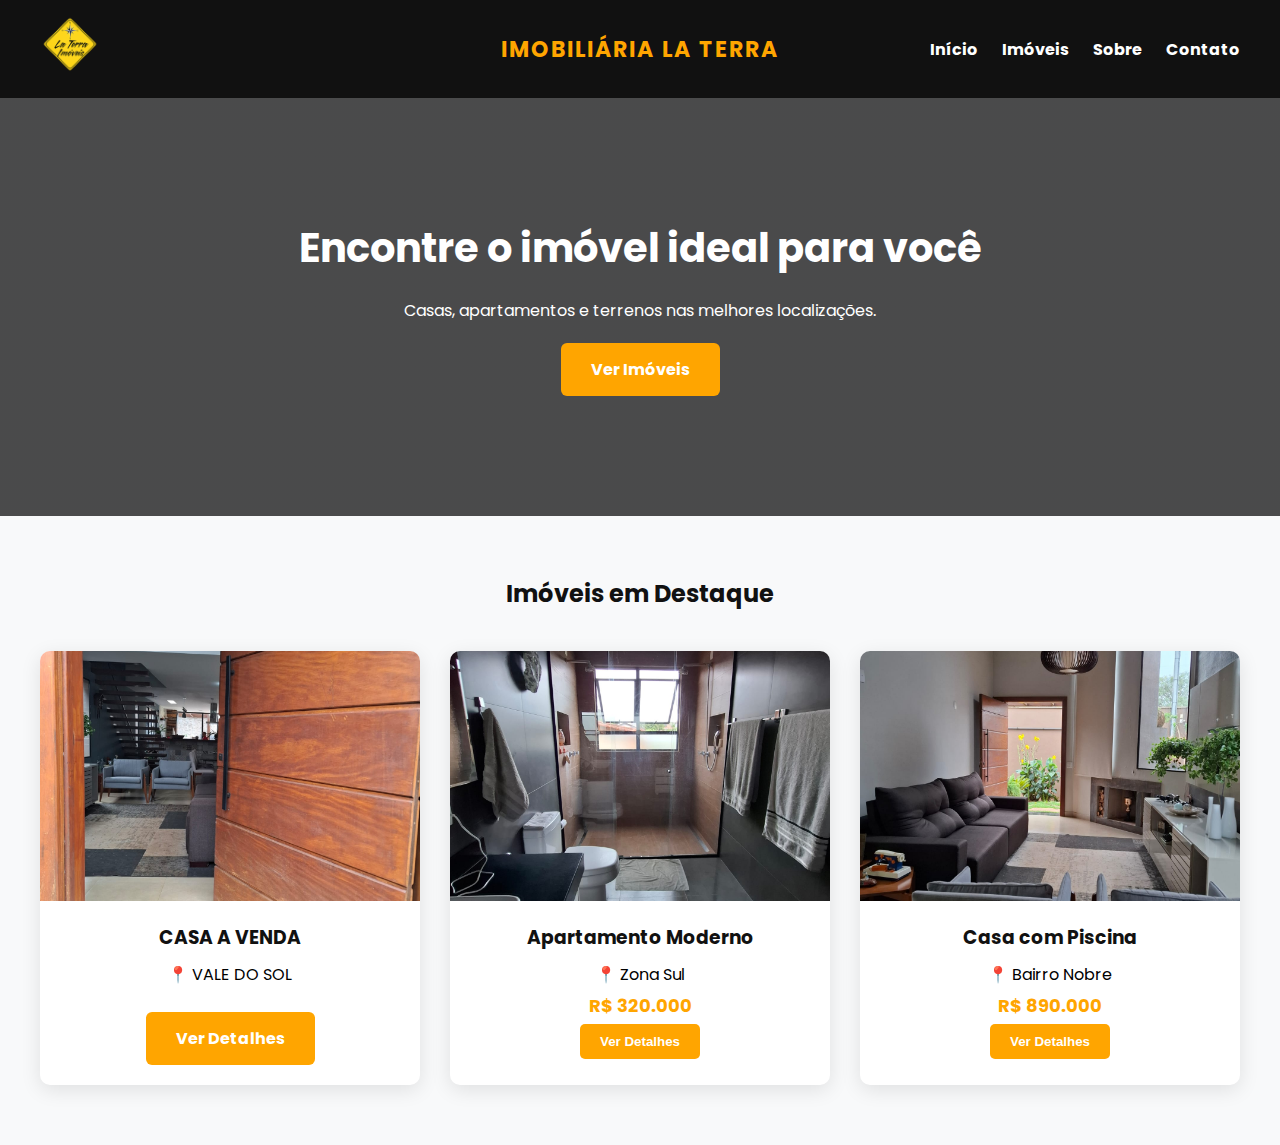
<file: index.html>
<!DOCTYPE html>
<html lang="pt-BR">
<head>
    <meta charset="UTF-8">
    <meta name="viewport" content="width=device-width, initial-scale=1.0">
    <title>Imobiliária La Terra</title>
    <link rel="stylesheet" href="style.css">
    <link rel="icon" type="image/png" href="img/favicon.png">
    <link href="https://fonts.googleapis.com/css2?family=Poppins:wght@300;400;500;600;700&display=swap" rel="stylesheet">


</head>
<body>

<header>

    <div class="logo">
        <img src="img/logo.png" alt="La Terra Imóveis">
    </div>

    <div class="titulo">
        IMOBILIÁRIA LA TERRA 
    </div>

    <nav id="menu">
        <a href="#">Início</a>
        <a href="lista/lista.html">Imóveis</a>
        <a href="#">Sobre</a>
        <a href="#">Contato</a>
    </nav>

</header>


<section class="hero">
    <h1>Encontre o imóvel ideal para você</h1>
    <p>Casas, apartamentos e terrenos nas melhores localizações.</p>
    <a href="lista/lista.html" class="btn">Ver Imóveis</a>
</section>

<section class="imoveis">
    <h2>Imóveis em Destaque</h2>

    <div class="grid">

        <div class="card">
            <img src="casas/casa 1/front.jpeg" alt="Casa">
            <h3>CASA A VENDA</h3>
            <p>📍 VALE DO SOL</p>
            <a href="imoveis/imovel.html" class="btn">Ver Detalhes</a>
        </div>

        <div class="card">
            <img src="imgcasa/casa2.png" alt="Apartamento">
            <h3>Apartamento Moderno</h3>
            <p>📍 Zona Sul</p>
            <p class="preco">R$ 320.000</p>
            <button>Ver Detalhes</button>
        </div>

        <div class="card">
            <img src="imgcasa/casa3.png" alt="Casa">
            <h3>Casa com Piscina</h3>
            <p>📍 Bairro Nobre</p>
            <p class="preco">R$ 890.000</p>
            <button>Ver Detalhes</button>
        </div>
</file>
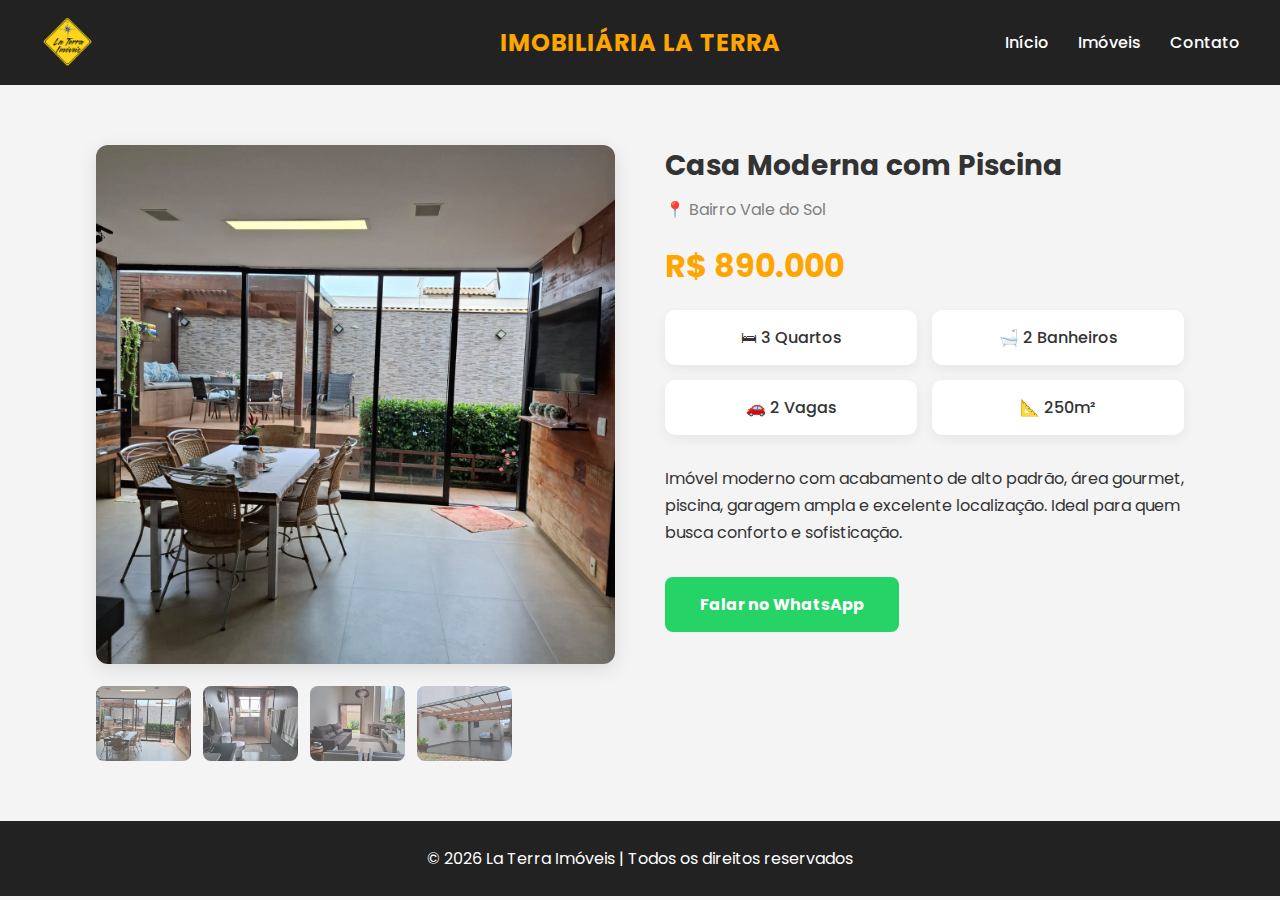
<file: imoveis/imovel.html>
<!DOCTYPE html>
<html lang="pt-br">
<head>
    <meta charset="UTF-8">
    <meta name="viewport" content="width=device-width, initial-scale=1.0">
    <title>Casa Moderna com Piscina | La Terra Imóveis</title>
    <link rel="icon" type="image/png" href="../img/favicon.png">
    <link rel="stylesheet" href="estilo.css">
    <link href="https://fonts.googleapis.com/css2?family=Poppins:wght@300;400;500;600;700&display=swap" rel="stylesheet">

</head>
<body>

<header class="topo">

    <!-- LOGO -->
    <div class="logo">
        <img src="../img/logo.png" alt="Logo">
    </div>

    <!-- TÍTULO CENTRAL -->
    <h1 class="titulo-site">IMOBILIÁRIA LA TERRA</h1>

    <!-- MENU -->
    <nav class="menu">
        <a href="../index.html">Início</a>
        <a href="#">Imóveis</a>
        <a href="#">Contato</a>
    </nav>

</header>


<div class="container">

    <!-- GALERIA -->
    <div class="galeria">
        <img id="imagem-principal" src="../imgcasa/casa1.png" alt="Casa Moderna">

        <div class="miniaturas">
            <img src="../imgcasa/casa1.png" onclick="trocarImagem(this)">
            <img src="../imgcasa/casa2.png" onclick="trocarImagem(this)">
            <img src="../imgcasa/casa3.png" onclick="trocarImagem(this)">
            <img src="../imgcasa/casa4.png" onclick="trocarImagem(this)">
        </div>
    </div>

    <!-- INFORMAÇÕES -->
    <div class="info">
        <h1>Casa Moderna com Piscina</h1>
        <div class="localizacao">📍 Bairro Vale do Sol</div>
        <div class="preco">R$ 890.000</div>

        <div class="caracteristicas">
            <div>🛏 3 Quartos</div>
            <div>🛁 2 Banheiros</div>
            <div>🚗 2 Vagas</div>
            <div>📐 250m²</div>
        </div>

        <div class="descricao">
            Imóvel moderno com acabamento de alto padrão, área gourmet,
            piscina, garagem ampla e excelente localização.
            Ideal para quem busca conforto e sofisticação.
        </div>

        <a class="btn-whatsapp" href="https://wa.me/5599999999999" target="_blank">
            Falar no WhatsApp
        </a>
    </div>

</div>

<footer>
    © 2026 La Terra Imóveis | Todos os direitos reservados
</footer>

<script>
function trocarImagem(elemento) {
    document.getElementById("imagem-principal").src = elemento.src;
}
</script>

</body>
</html>
</file>
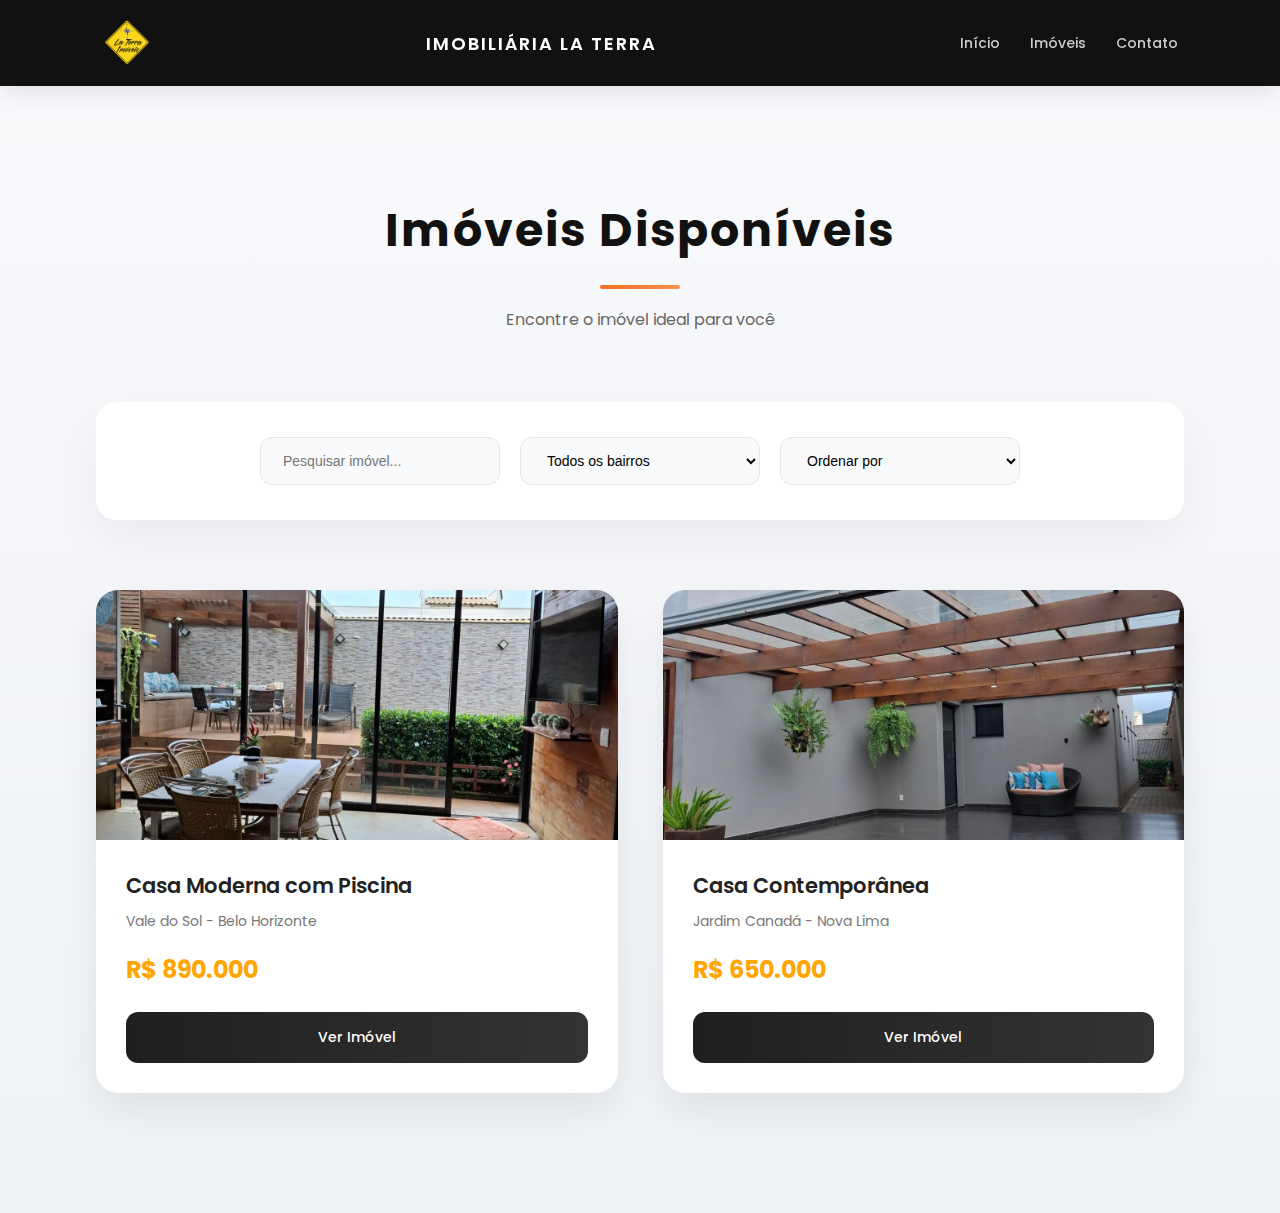
<file: lista/lista.html>
<!DOCTYPE html>
<html lang="pt-br">
<head>
<meta charset="UTF-8">
<meta name="viewport" content="width=device-width, initial-scale=1.0">
<title>Imóveis Disponíveis | La Terra Imóveis</title>
   <link rel="icon" type="image/png" href="../img/favicon.png">

<link rel="stylesheet" href="lista.css">
<link href="https://fonts.googleapis.com/css2?family=Poppins:wght@300;400;500;600;700&display=swap" rel="stylesheet">
</head>

<body>

<header>
    <div class="logo">
        <img src="../img/logo.png" alt="Logo La Terra Imóveis">
    </div>

    <h1 class="titulo-site">IMOBILIÁRIA LA TERRA</h1>

    <nav>
        <a href="index.html">Início</a>
        <a href="imoveis.html">Imóveis</a>
        <a href="#">Contato</a>
    </nav>
</header>

<section class="titulo-pagina">
    <h1>Imóveis Disponíveis</h1>
    <p>Encontre o imóvel ideal para você</p>
</section>

<section class="filtros">
    <input type="text" id="pesquisa" placeholder="Pesquisar imóvel...">

    <select id="bairro">
        <option value="">Todos os bairros</option>
        <option value="Vale do Sol">Vale do Sol</option>
        <option value="Jardim Canadá">Jardim Canadá</option>
    </select>

    <select id="ordenar">
        <option value="">Ordenar por</option>
        <option value="menor">Preço: menor para maior</option>
        <option value="maior">Preço: maior para menor</option>
    </select>
</section>

<section class="lista-imoveis" id="listaImoveis">

    <!-- IMÓVEL 1 -->
    <div class="card-imovel"
         data-preco="890000"
         data-bairro="Vale do Sol"
         data-cidade="Belo Horizonte">

        <img src="../imgcasa/casa1.png" alt="Casa Moderna com Piscina">

        <div class="card-info">
            <h3>Casa Moderna com Piscina</h3>
            <p>Vale do Sol - Belo Horizonte</p>
            <div class="preco">R$ 890.000</div>
            <a href="#" class="btn-ver">Ver Imóvel</a>
        </div>
    </div>

    <!-- IMÓVEL 2 -->
    <div class="card-imovel"
         data-preco="650000"
         data-bairro="Jardim Canadá"
         data-cidade="Nova Lima">

        <img src="../imgcasa/casa4.png" alt="Casa Contemporânea">

        <div class="card-info">
            <h3>Casa Contemporânea</h3>
            <p>Jardim Canadá - Nova Lima</p>
            <div class="preco">R$ 650.000</div>
            <a href="#" class="btn-ver">Ver Imóvel</a>
        </div>
    </div>

</section>

<script>
const pesquisa = document.getElementById("pesquisa");
const bairro = document.getElementById("bairro");
const ordenar = document.getElementById("ordenar");
const lista = document.getElementById("listaImoveis");

function filtrar() {
    const cards = document.querySelectorAll(".card-imovel");

    cards.forEach(card => {
        const titulo = card.querySelector("h3").innerText.toLowerCase();
        const bairroCard = card.dataset.bairro;
        const cidadeCard = card.dataset.cidade;
        const busca = pesquisa.value.toLowerCase();

        const matchBusca =
            titulo.includes(busca) ||
            bairroCard.toLowerCase().includes(busca) ||
            cidadeCard.toLowerCase().includes(busca);

        const matchBairro =
            bairro.value === "" || bairroCard === bairro.value;

        card.style.display = (matchBusca && matchBairro) ? "flex" : "none";
    });
}

function ordenarPreco() {
    const cards = Array.from(document.querySelectorAll(".card-imovel"));

    cards.sort((a, b) => {
        const precoA = parseInt(a.dataset.preco);
        const precoB = parseInt(b.dataset.preco);

        if (ordenar.value === "menor") return precoA - precoB;
        if (ordenar.value === "maior") return precoB - precoA;
        return 0;
    });

    cards.forEach(card => lista.appendChild(card));
}

pesquisa.addEventListener("input", filtrar);
bairro.addEventListener("change", filtrar);
ordenar.addEventListener("change", ordenarPreco);
</script>

</body>
</html>
</file>
<file: style.css>
* {
    margin: 0;
    padding: 0;
    box-sizing: border-box;
}

body {
    font-family: 'Poppins', sans-serif;
    background-color: #f8f9fa;
}

/* ===== HEADER ===== */

header {
    background: #111;
    padding: 15px 40px;
    display: flex;
    align-items: center;
    justify-content: space-between;
    position: relative;
}

.titulo {
    position: absolute;
    left: 50%;
    transform: translateX(-50%);
    font-size: 22px;
    font-weight: 700;
    letter-spacing: 2px;
    color: #FFA500;
    text-transform: uppercase;
}


.logo {
    font-size: 20px;
    font-weight: bold;
    color: #FFA500;
}

nav a {
    color: white;
    margin-left: 20px;
    text-decoration: none;
    font-weight: bold;
    transition: 0.3s;
}

nav a:hover {
    color: #FFA500;
}

.menu-toggle {
    display: none;
    font-size: 24px;
    cursor: pointer;
    color: #FFA500;
}

/* ===== HERO ===== */

.hero {
    background: linear-gradient(rgba(0,0,0,0.7), rgba(0,0,0,0.7)),
    url("https://via.placeholder.com/1600x600");
    background-size: cover;
    background-position: center;
    color: white;
    text-align: center;
    padding: 120px 20px;
}

.hero h1 {
    font-size: 40px;
    margin-bottom: 20px;
}

.btn {
    display: inline-block;
    margin-top: 20px;
    background: #FFA500;
    color: white;
    padding: 14px 30px;
    text-decoration: none;
    border-radius: 6px;
    font-weight: bold;
    transition: 0.3s;
}

.btn:hover {
    background: #e69500;
    transform: scale(1.05);
}

/* ===== IMÓVEIS ===== */

.imoveis {
    padding: 60px 40px;
    text-align: center;
}

.imoveis h2 {
    color: #111111;
    margin-bottom: 10px;
}

.grid {
    margin-top: 40px;
    display: grid;
    grid-template-columns: repeat(3, 1fr);
    gap: 30px;
}

.card {
    border-radius: 10px;
    overflow: hidden;
    box-shadow: 0 5px 20px rgba(0,0,0,0.1);
    background: white;
    padding-bottom: 20px;
    transition: 0.3s;
}

.card:hover {
    transform: translateY(-8px);
}

.card img {
    width: 100%;
    height: 250px;
    object-fit: cover;
}

.card h3 {
    margin: 15px 0 10px;
    color: #111111;
}

.card p {
    margin: 5px 0;
}

.preco {
    color: #FFA500;
    font-weight: bold;
    font-size: 18px;
    margin: 10px 0;
}

.card button {
    background: #FFA500;
    color: white;
    border: none;
    padding: 10px 20px;
    border-radius: 5px;
    cursor: pointer;
    font-weight: bold;
    transition: 0.3s;
}

.card button:hover {
    background: #e69500;
}

/* ===== FOOTER ===== */

footer {
    background: #111111;
    color: white;
    text-align: center;
    padding: 25px;
    margin-top: 50px;
}

/* ===== RESPONSIVO ===== */

@media (max-width: 900px) {
    .grid {
        grid-template-columns: repeat(2, 1fr);
    }
}

@media (max-width: 600px) {

    nav {
        display: none;
        flex-direction: column;
        background: #111111;
        position: absolute;
        top: 60px;
        right: 0;
        width: 220px;
        padding: 20px;
    }

    nav a {
        margin: 10px 0;
    }

    .menu-toggle {
        display: block;
    }

    .grid {
        grid-template-columns: 1fr;
    }

    .hero h1 {
        font-size: 28px;
    }
}

.logo img {
    height: 60px;
}
</file>
<file: imoveis/estilo.css>
/* RESET BÁSICO */
* {
    margin: 0;
    padding: 0;
    box-sizing: border-box;
}

body {
    font-family: 'Poppins', sans-serif;
    background-color: #f4f4f4;
    color: #333;
}

/* ================= HEADER ================= */

header {
    background-color: #222;
    height: 85px;
    display: flex;
    align-items: center;
    justify-content: space-between;
    padding: 0 40px;
    position: relative;
}

/* LOGO */
.logo img {
    height: 55px;
    display: block;
}

/* TÍTULO CENTRAL */
.titulo-site {
    position: absolute;
    left: 50%;
    transform: translateX(-50%);
    color: #FFA500;
    font-size: 24px;
    font-weight: bold;
    letter-spacing: 1px;
}

/* MENU */
nav a {
    color: white;
    text-decoration: none;
    margin-left: 25px;
    font-weight: 500;
    transition: 0.3s;
}

nav a:hover {
    color: #FFA500;
}

/* ================= CONTEÚDO ================= */

.container {
    width: 85%;
    margin: 60px auto;
    display: flex;
    gap: 50px;
    flex-wrap: wrap;
}

/* ================= GALERIA ================= */

.galeria {
    flex: 1;
}

#imagem-principal {
    width: 100%;
    border-radius: 12px;
    box-shadow: 0 5px 20px rgba(0,0,0,0.1);
}

.miniaturas {
    display: flex;
    gap: 12px;
    margin-top: 15px;
}

.miniaturas img {
    width: 95px;
    height: 75px;
    object-fit: cover;
    border-radius: 8px;
    cursor: pointer;
    opacity: 0.7;
    transition: 0.3s;
}

.miniaturas img:hover {
    opacity: 1;
    transform: scale(1.08);
}

/* ================= INFORMAÇÕES ================= */

.info {
    flex: 1;
}

.info h1 {
    font-size: 28px;
    margin-bottom: 10px;
}

.localizacao {
    color: gray;
    margin-bottom: 15px;
}

.preco {
    font-size: 32px;
    color: #FFA500;
    font-weight: bold;
    margin: 20px 0;
}

.caracteristicas {
    display: grid;
    grid-template-columns: repeat(2, 1fr);
    gap: 15px;
    margin-bottom: 30px;
}

.caracteristicas div {
    background: white;
    padding: 15px;
    border-radius: 10px;
    text-align: center;
    box-shadow: 0 4px 12px rgba(0,0,0,0.06);
    font-weight: 500;
}

.descricao {
    margin-bottom: 30px;
    line-height: 1.7;
}

/* ================= BOTÃO ================= */

.btn-whatsapp {
    display: inline-block;
    padding: 15px 35px;
    background-color: #25D366;
    color: white;
    text-decoration: none;
    border-radius: 8px;
    font-weight: bold;
    transition: 0.3s;
}

.btn-whatsapp:hover {
    background-color: #1ebe5d;
    transform: scale(1.05);
}

/* ================= FOOTER ================= */

footer {
    text-align: center;
    padding: 25px;
    background-color: #222;
    color: white;
    margin-top: 60px;
}

/* ================= RESPONSIVO ================= */

@media (max-width: 992px) {
    .container {
        flex-direction: column;
    }
}

@media (max-width: 768px) {
    header {
        padding: 0 20px;
    }

    .titulo-site {
        font-size: 18px;
    }

    nav a {
        margin-left: 15px;
        font-size: 14px;
    }

    .caracteristicas {
        grid-template-columns: 1fr;
    }

    .miniaturas img {
        width: 75px;
        height: 60px;
    }
}
</file>
<file: lista/lista.css>
/* ===== RESET ===== */
* {
    margin: 0;
    padding: 0;
    box-sizing: border-box;
}

/* ===== GERAL ===== */
body {
    font-family: 'Poppins', sans-serif;
    background: linear-gradient(to bottom, #f9fafc, #eef1f5);
    color: #1f1f1f;
}

/* ===== HEADER ===== */
header {
    width: 100%;
    background: #111;
    padding: 18px 8%;
    display: flex;
    align-items: center;
    justify-content: space-between;
    position: sticky;
    top: 0;
    z-index: 1000;
    box-shadow: 0 6px 25px rgba(0,0,0,0.1);
}

/* LOGO + NOME */
.logo {
    display: flex;
    align-items: center;
    gap: 15px;
}

.logo img {
    height: 50px;
}

.titulo-site {
    color: #fff;
    font-size: 18px;
    letter-spacing: 2px;
    font-weight: 600;
}

/* MENU */
nav {
    display: flex;
}

nav a {
    color: #ccc;
    text-decoration: none;
    margin-left: 30px;
    font-size: 14px;
    font-weight: 500;
    transition: 0.3s ease;
}

nav a:hover {
    color: #FFA500;
}

/* ===== TÍTULO DA PÁGINA ===== */
.titulo-pagina {
    text-align: center;
    margin: 110px 0 70px;
}

.titulo-pagina h1 {
    font-size: 46px;
    font-weight: 700;
    color: #111;
    letter-spacing: 2px;
    margin-bottom: 18px;
    position: relative;
}

.titulo-pagina h1::after {
    content: "";
    width: 80px;
    height: 4px;
    background: linear-gradient(90deg, #f37021, #ff914d);
    display: block;
    margin: 20px auto 0;
    border-radius: 4px;
}

.titulo-pagina p {
    color: #666;
    font-size: 16px;
}

/* ===== FILTROS ===== */
.filtros {
    width: 85%;
    margin: 0 auto 70px;
    display: flex;
    gap: 20px;
    flex-wrap: wrap;
    justify-content: center;
    padding: 35px;
    background: #ffffff;
    border-radius: 20px;
    box-shadow: 0 20px 50px rgba(0,0,0,0.05);
}

.filtros input,
.filtros select {
    padding: 14px 22px;
    border-radius: 12px;
    border: 1px solid #e3e6ea;
    font-size: 14px;
    min-width: 240px;
    transition: 0.3s ease;
    background: #f9fafc;
}

.filtros input:focus,
.filtros select:focus {
    border-color: #f37021;
    outline: none;
    background: #fff;
    box-shadow: 0 0 0 4px rgba(243,112,33,0.15);
}

/* ===== GRID ===== */
.lista-imoveis {
    width: 85%;
    margin: auto;
    display: grid;
    grid-template-columns: repeat(auto-fit, minmax(330px, 1fr));
    gap: 45px;
    padding-bottom: 120px;
}

/* ===== CARD ===== */
.card-imovel {
    background: #ffffff;
    border-radius: 22px;
    overflow: hidden;
    box-shadow: 0 18px 40px rgba(0,0,0,0.07);
    transition: 0.4s ease;
    display: flex;
    flex-direction: column;
}

.card-imovel:hover {
    transform: translateY(-12px);
    box-shadow: 0 30px 70px rgba(0,0,0,0.15);
}

.card-imovel img {
    width: 100%;
    height: 250px;
    object-fit: cover;
    transition: 0.6s ease;
}

.card-imovel:hover img {
    transform: scale(1.06);
}

.card-info {
    padding: 30px;
    display: flex;
    flex-direction: column;
    flex: 1;
}

.card-info h3 {
    margin-bottom: 10px;
    font-size: 21px;
    font-weight: 600;
    color: #222;
}

.card-info p {
    color: #777;
    font-size: 14px;
    margin-bottom: 20px;
}

.preco {
    font-size: 24px;
    font-weight: 700;
    color: #FFA500;
    margin-bottom: 25px;
}

.btn-ver {
    margin-top: auto;
    display: inline-block;
    padding: 15px 28px;
    background: linear-gradient(90deg, #1f1f1f, #333);
    color: #fff;
    text-decoration: none;
    border-radius: 12px;
    font-size: 14px;
    font-weight: 500;
    transition: 0.3s ease;
    text-align: center;
}

.btn-ver:hover {
    background: linear-gradient(90deg, #f37021, #ff914d);
    transform: translateY(-3px);
    box-shadow: 0 12px 30px rgba(243,112,33,0.3);
}

/* ===== RESPONSIVO ===== */
@media (max-width: 768px) {

    header {
        flex-direction: column;
        gap: 15px;
        text-align: center;
    }

    nav a {
        margin: 0 10px;
    }

    .titulo-pagina h1 {
        font-size: 32px;
    }

    .filtros {
        width: 92%;
        padding: 20px;
    }

    .lista-imoveis {
        width: 92%;
    }
}
</file>
